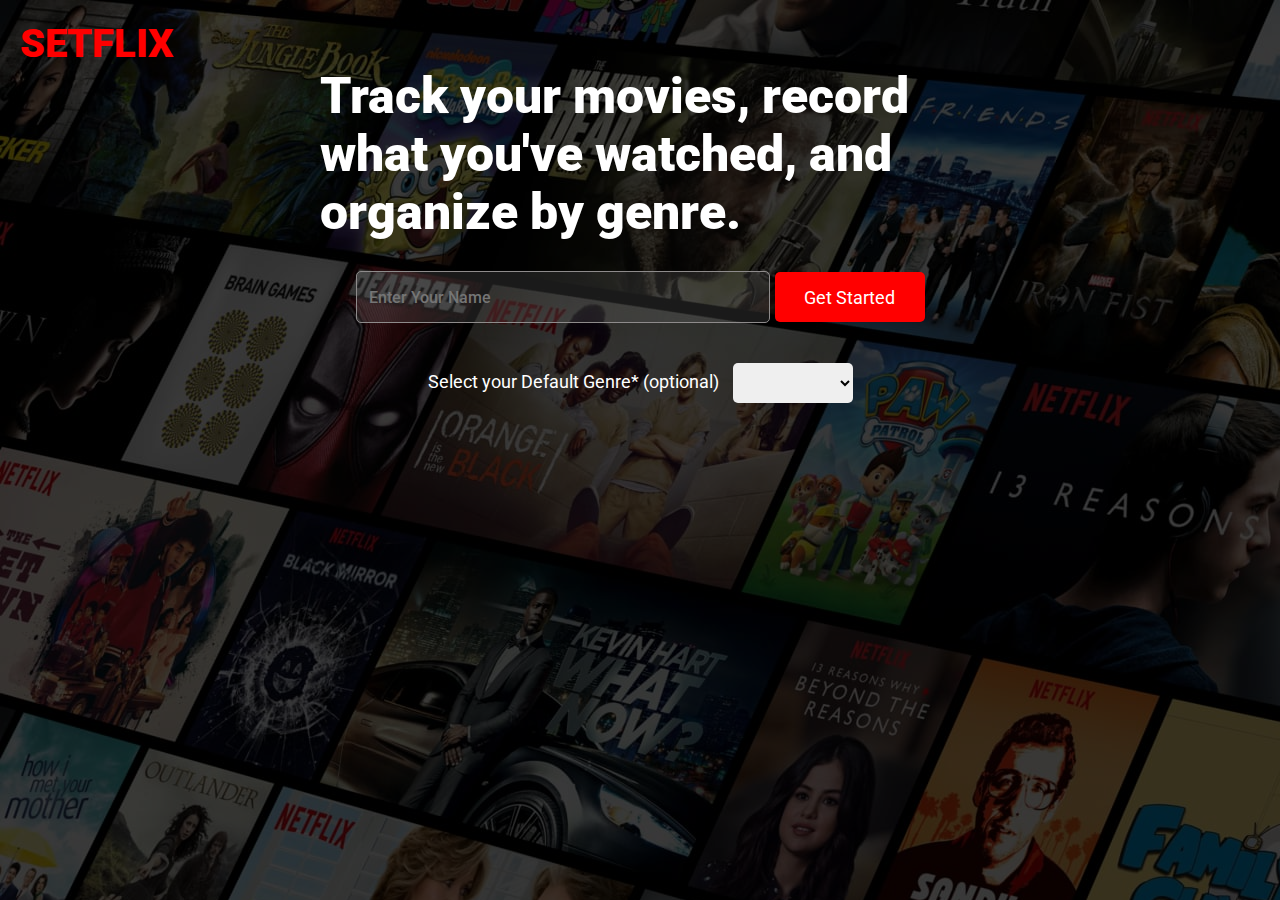
<file: index.html>
<!DOCTYPE html>
<html lang="en">
<head>
    <meta charset="UTF-8">
    <meta name="viewport" content="width=device-width, initial-scale=1.0">
    <title>Setflix</title>
    <link rel="preconnect" href="https://fonts.googleapis.com">
    <link rel="preconnect" href="https://fonts.gstatic.com" crossorigin>
    <link href="https://fonts.googleapis.com/css2?family=Roboto:ital,wght@0,100;0,300;0,400;0,500;0,700;0,900;1,100;1,300;1,400;1,500;1,700;1,900&display=swap" rel="stylesheet">
    <link rel="stylesheet" href="https://cdnjs.cloudflare.com/ajax/libs/font-awesome/6.6.0/css/all.min.css" integrity="sha512-Kc323vGBEqzTmouAECnVceyQqyqdsSiqLQISBL29aUW4U/M7pSPA/gEUZQqv1cwx4OnYxTxve5UMg5GT6L4JJg==" crossorigin="anonymous" referrerpolicy="no-referrer" />
    <link rel="stylesheet" href="styles.css">
</head>
<body>
    <h1 class="logo">SETFLIX</h1>

    <div class="container">
        <h2 class="intro">Track your movies, record what you've watched, and organize by genre. </h2>

        <form action="add-movies.html" class="user-name" id="username-form">
            <input class="name-textarea" id="username-input" type="text" placeholder="Enter Your Name" required>
            <button type="submit" class="getstarted-button">Get Started <i class="fa-solid fa-chevron-up fa-rotate-90"></i></button>
        </form>

        <div class="default-container">
            <label for="select-default">Select your Default Genre* (optional)</label>
            <select id="select-default" class="select-default">
                <option value="" disabled selected></option>
                <option value="Action">Action</option>
                <option value="Animated">Animated</option>
                <option value="Adventure">Adventure</option>
                <option value="Adult">Adult</option>
                <option value="Comedy">Comedy</option>
                <option value="Crime">Crime</option>
                <option value="Drama">Drama</option>
                <option value="Romance">Romance</option>
                <option value="Thriller">Thriller</option>
                <option value="Science Fiction">Sci-fi</option>
                <!-- <option value="null" selected>None</option> -->
            </select>
        </div>   
    </div>
    
    <script src="script.js"></script>
</body>
</html>
</file>
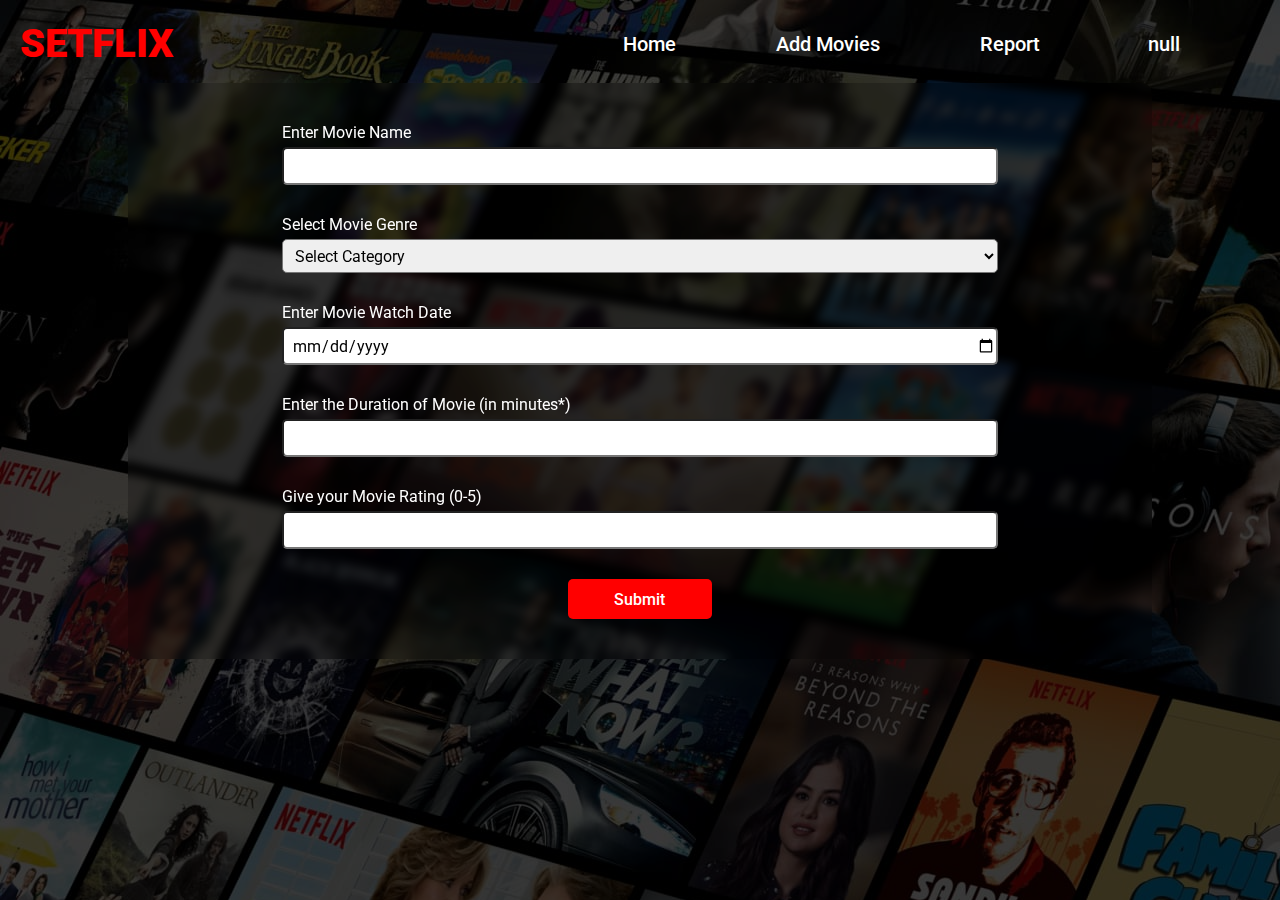
<file: add-movies.html>
<!DOCTYPE html>
<html lang="en">
<head>
    <meta charset="UTF-8">
    <meta name="viewport" content="width=device-width, initial-scale=1.0">
    <link rel="stylesheet" href="https://cdnjs.cloudflare.com/ajax/libs/font-awesome/6.6.0/css/all.min.css" integrity="sha512-Kc323vGBEqzTmouAECnVceyQqyqdsSiqLQISBL29aUW4U/M7pSPA/gEUZQqv1cwx4OnYxTxve5UMg5GT6L4JJg==" crossorigin="anonymous" referrerpolicy="no-referrer" />
    <link rel="preconnect" href="https://fonts.googleapis.com">
    <link rel="preconnect" href="https://fonts.gstatic.com" crossorigin>
    <link href="https://fonts.googleapis.com/css2?family=Roboto:ital,wght@0,100;0,300;0,400;0,500;0,700;0,900;1,100;1,300;1,400;1,500;1,700;1,900&display=swap" rel="stylesheet">
    <link rel="stylesheet" href="styles.css">
    <link rel="stylesheet" href="add-movies.css">
    <title>Add Movies</title>
</head>
<body>
    <div class="header">
        <h1 class="logo">SETFLIX</h1>
        <div class="nav">
            <a href="index.html">Home</a>
            <a href="add-movies.html">Add Movies</a>
            <a href="report.html">Report</a>
            <p class="user-batch" id="user-batch"></p>
        </div>
    </div>
    <div class="form-container">
        <form class="movie-form" id="movie-form">
            
        </form>
    </div>
    

    <script src="add-movies.js"></script>
</body>
</html>
</file>
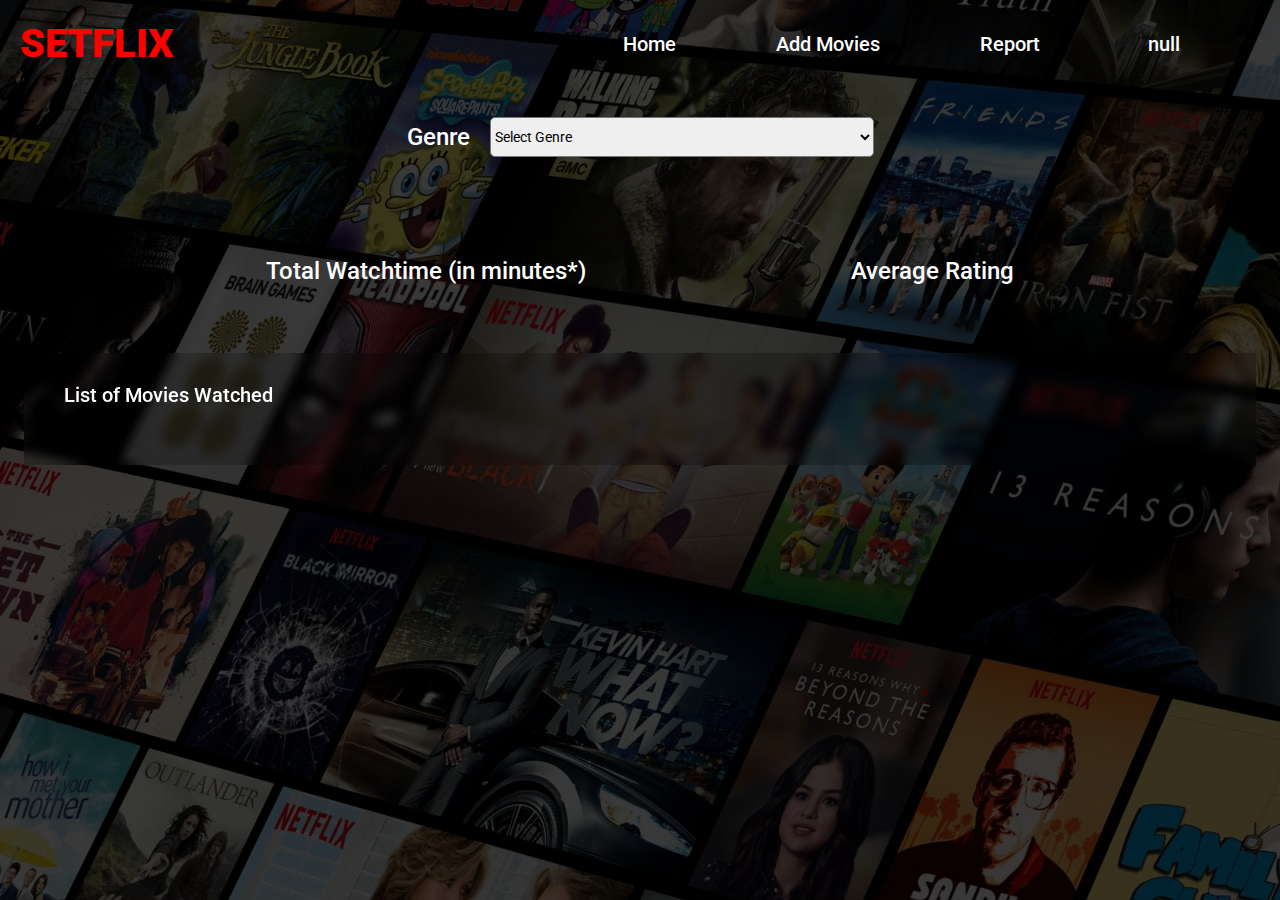
<file: report.html>
<!DOCTYPE html>
<html lang="en">
<head>
    <meta charset="UTF-8">
    <meta name="viewport" content="width=device-width, initial-scale=1.0">
    <link rel="preconnect" href="https://fonts.googleapis.com">
    <link rel="preconnect" href="https://fonts.gstatic.com" crossorigin>
    <link href="https://fonts.googleapis.com/css2?family=Roboto:ital,wght@0,100;0,300;0,400;0,500;0,700;0,900;1,100;1,300;1,400;1,500;1,700;1,900&display=swap" rel="stylesheet">
    <link rel="stylesheet" href="https://cdnjs.cloudflare.com/ajax/libs/font-awesome/6.6.0/css/all.min.css" integrity="sha512-Kc323vGBEqzTmouAECnVceyQqyqdsSiqLQISBL29aUW4U/M7pSPA/gEUZQqv1cwx4OnYxTxve5UMg5GT6L4JJg==" crossorigin="anonymous" referrerpolicy="no-referrer" />
    <link rel="stylesheet" href="styles.css">
    <link rel="stylesheet" href="add-movies.css" >
    <link rel="stylesheet" href="report.css">
    <title>Report</title>
</head>
<body>
    <div class="header">
        <h1 class="logo">SETFLIX</h1>
        <div class="nav">
            <a href="index.html">Home</a>
            <a href="add-movies.html">Add Movies</a>
            <a href="report.html">Report</a>
            <p class="user-batch" id="user-batch"></p>
        </div>
    </div>
    <div class="category-container">
        <label for="select-category">Genre</label>
        <select id="select-category" class="select-category">
            <option value="" disabled selected>Select Genre</option>
            <option value="Action">Action</option>
            <option value="Animated">Animated</option>
            <option value="Adventure">Adventure</option>
            <option value="Adult">Adult</option>
            <option value="Comedy">Comedy</option>
            <option value="Crime">Crime</option>
            <option value="Drama">Drama</option>
            <option value="Romance">Romance</option>
            <option value="Thriller">Thriller</option>
            <option value="Science Fiction">Sci-fi</option>
        </select>
    </div>

    <div class="stats-container">
        <div class="stat-container">
            <p class="stat-name">Total Watchtime (in minutes*)</p>
            <p class="stat-value" id="total-watch-time"></p>
        </div>
        <div class="stat-container">
            <p class="stat-name">Average Rating</p>
            <p class="stat-value" id="average-rating"></p>
        </div>
    </div>
    
    <div class="movie-list-container">
        <p>List of Movies Watched</p>
        <table class="movie-table">
            <thead id="table-head"></thead>
            <tbody id="table-body"></tbody>
        </table>
    </div>

    <script src="report.js"></script>
</body>
</html>
</file>
<file: styles.css>
*{
    margin: 0px;
    padding: 0px;
    font-family: "Roboto", sans-serif;
}

body{
    background-image: linear-gradient(rgba(0, 0, 0, 0.7), rgba(0, 0, 0, 0.7)), url("images/background.jpg");
}

.logo{
    color: red;
    margin-top: 20px;
    margin-left: 20px;
    font-size: 40px;
    font-weight: 900;
}

.container{
    display:flex;
    flex-direction: column;
    justify-content: center;
    align-items: center;
    color: white;
}

.intro{
    font-size: 50px;
    font-weight:900;
    width: 50%;
    margin-bottom: 30px;
}

.name-textarea{
    background: rgba(128, 128, 128, 0.2);
    border: 1px solid rgb(142, 139, 139);
    width: 400px;
    height: 50px;
    border-radius: 5px;
    padding-left: 12px;
    font-size: 16px;
    font-weight: 500;
    color: rgba(255, 255, 255, 0.8);
}
.name-textarea::placeholder {
    font-size: 16px;
    font-weight: 500;
}


.getstarted-button{
    height: 50px;
    width: 150px;
    border: none;
    background-color: red;
    color: white;
    border-radius: 5px;
    font-size: 18px;
}
.getstarted-button:hover{
    background-color: rgb(203, 8, 8);
    cursor: pointer;
}

.user-name{
    margin-bottom: 40px;
    display: flex;
    align-items: center;
    gap: 5px;
}

.default-container label{
    font-size: 18px;
}

.select-default{
    height: 40px;
    width: 120px;
    margin-left: 10px;
    padding: 5px;
    border: none;
    border-radius: 5px;
}
</file>
<file: add-movies.css>
*{
    margin: 0px;
    padding: 0px;
    font-family: "Roboto", sans-serif;
}

.header{
    width:100%;  
    display:flex;
    justify-content: space-between;
}

.nav{
    display:flex;
    margin-right: 100px;
    margin-top: 20px;
    gap:100px;
    align-self: center;
}
.nav a{
    color: white;
    text-decoration: none;
    font-size: 20px;
    font-weight: 500;
}
.nav a:hover{
    cursor: pointer;
    color: red;
}
.user-batch{
    color: white;
    font-size: 20px;
    font-weight: 500;
    display: flex;
    justify-content: center;
    align-items: center;
    gap:8px;
}

.form-container{
    display: flex;
    margin: auto;
    justify-content: center;
    align-items: center;
    margin-top: 16px;
    background-color: rgba(0, 0, 0, 0.2);
    width: 80%;
    border-radius: 10px;
    backdrop-filter: blur(5px);
    padding: 40px 0px;
}

.movie-form{
    color: white;
    display: flex;
    flex-direction: column;
    gap: 30px;
    width:70%;
}

.form-row{
    display: flex;
    flex-direction: column;
    gap:5px;
}

.input-field{
    height: 34px;
    border-radius: 5px;
    font-size: 16px;
    padding-left: 8px;
}

.form-button{
    width:20%;
    height: 40px;
    align-self: center;
    border:none;
    background-color: red;
    color:white;
    border-radius: 5px;
    font-size: 16px;
    font-weight: 500;
}
.form-button:hover{
    background-color: rgb(196, 4, 4);
    cursor: pointer;
}
</file>
<file: report.css>
*{
    margin: 0px;
    padding: 0px;
    font-family: "Roboto", sans-serif;
}

.category-container{
    display: flex;
    justify-content: center;
    align-items: center;
    gap: 20px;
    margin-top: 50px;
}
.category-container label{
    font-size: 24px;
    font-weight: 500;
    color: white;
}

.select-category{
    height:40px;
    width: 30%;
    border-radius: 5px;
    font-size: 14px;
}

.stats-container{
    display: flex;
    margin-top: 100px;
    justify-content: space-evenly;
    align-items: center;
    
}

.stat-container{
    display: flex;
    flex-direction: column;
    justify-content: center;
    align-items: center;
    gap: 8px;
}
.stat-name{
    font-size: 24px;
    font-weight: 500;
    color: white;
}
.stat-value{
    font-size: 48px;
    font-weight: 800;
    color: red;
}

.movie-list-container{
    background-color: rgba(0, 0, 0, 0.2);
    backdrop-filter: blur(5px);
    display: flex;
    flex-direction: column;
    color: white;
    padding: 30px 40px;
    width: 90%;
    margin: auto;
    margin-top: 60px;
    gap: 28px;
}
.movie-list-container p{
    font-size: 20px;
    font-weight: 500;
    
}

.movie-table, .movie-table th, .movie-table td{
    text-align: center;
    border-bottom: 3px solid rgba(255, 255, 255, 0.1);
    border-collapse: collapse;
    padding: 20px 0px;
    
}

.movie-table tr:hover{
    background-color: rgba(0, 0, 0, 0.2);
    transition: ease-out 0.2s;
}
</file>
